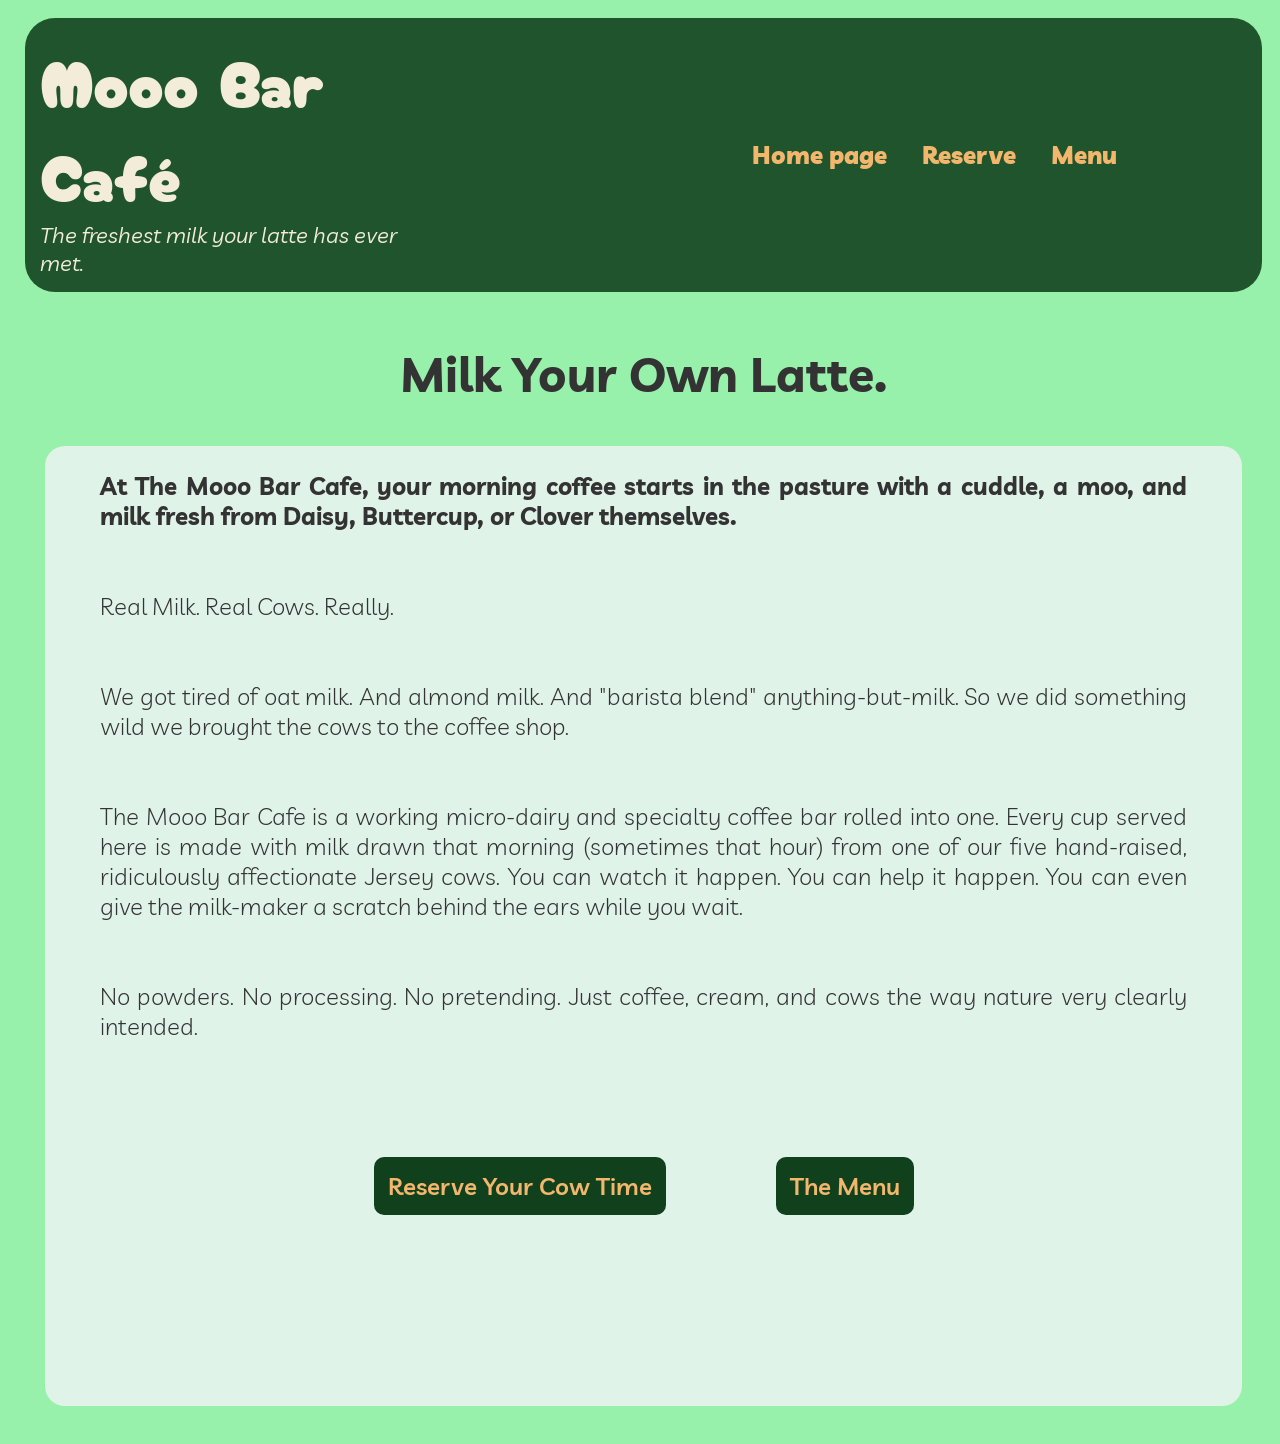
<file: index.html>
<!DOCTYPE html>
<html lang="en-au">
<head>
    <meta charset="UTF-8">
    <meta name="viewport" content="width=device-width, initial-scale=1.0">
    <link rel="stylesheet" href="style.css">
    <link rel="stylesheet" href="fonts.css">
    <link rel="stylesheet" href="layout.css">
    <title>The Mooo Bar Cafe</title>
    <link rel="icon" type="image/svg+xml" href="/favicon.svg">
</head>
<body>
<div class="page">
    <header>
    <div class="mainheader">
        <hgroup>
            <div class="titletext"><a href="/">Mooo Bar Cafe&#769</a></div>
            <div class="tagline"><i>The freshest milk your latte has ever met.</i></div>
        </hgroup>
    </div>
    <div class="navbar">   
        <nav><a href="index.html">Home page</a></nav>
        <nav><a href="reserve.html">Reserve</a></nav> 
        <nav><a href="menu.html">Menu</a></nav> 
      
    </div> 
</header>
<main>
<h1><p>Milk Your Own Latte.</p></h1>
<div class="maintext">
<p><strong>At The Mooo Bar Cafe, your morning coffee starts in the pasture with a cuddle, a moo, and milk fresh from Daisy, Buttercup, or Clover themselves.</strong></p>
<p>Real Milk. Real Cows. Really.</p>
<p>We got tired of oat milk. And almond milk. And "barista blend" anything-but-milk. So we did something wild we brought the cows to the coffee shop.</p>
<p>The Mooo Bar Cafe is a working micro-dairy and specialty coffee bar rolled into one. Every cup served here is made with milk drawn that morning (sometimes that hour) from one of our five hand-raised, ridiculously affectionate Jersey cows. You can watch it happen. You can help it happen. You can even give the milk-maker a scratch behind the ears while you wait.</p>
<div class="endtext"><p>No powders. No processing. No pretending. Just coffee, cream, and cows the way nature very clearly intended.</p></div>
<div class="textbuttons">
<p><a href="reserve.html">Reserve Your Cow Time</a></p>
<p><a href="menu.html">The Menu</a></p>
</div>
</div>
</div>
</main>
</body>
</html>
</file>
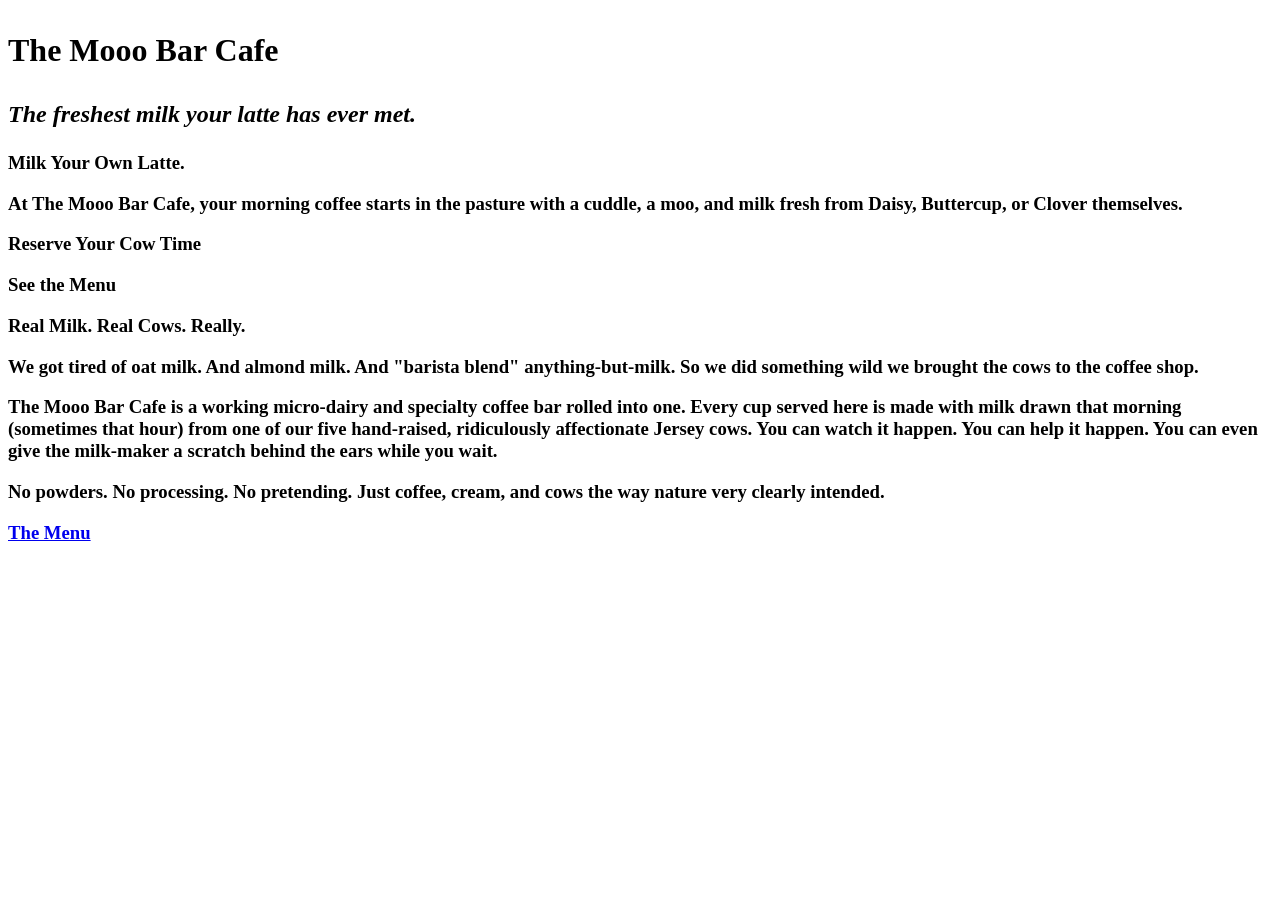
<file: home.html>
<!DOCTYPE html>
<html lang="en-au">
<head>
    <meta charset="UTF-8">
    <meta name="viewport" content="width=device-width, initial-scale=1.0">
    <title>The Mooo Bar Cafe</title>
</head>
<body>
<h1><p>The Mooo Bar Cafe</p></h1>

<h2><p><i>The freshest milk your latte has ever met.</i></p></h2>

<h3>
<p>Milk Your Own Latte.</p>
<p>At The Mooo Bar Cafe, your morning coffee starts in the pasture with a cuddle, a moo, and milk fresh from Daisy, Buttercup, or Clover themselves.</p>
<p>Reserve Your Cow Time</p>
<p>See the Menu</p>
<p>Real Milk. Real Cows. Really.</p>
<p>We got tired of oat milk. And almond milk. And "barista blend" anything-but-milk. So we did something wild we brought the cows to the coffee shop.</p>
<p>The Mooo Bar Cafe is a working micro-dairy and specialty coffee bar rolled into one. Every cup served here is made with milk drawn that morning (sometimes that hour) from one of our five hand-raised, ridiculously affectionate Jersey cows. You can watch it happen. You can help it happen. You can even give the milk-maker a scratch behind the ears while you wait.</p>
<p>No powders. No processing. No pretending. Just coffee, cream, and cows the way nature very clearly intended.</p>
<a href="menu.html">The Menu</a>
</h3>
</body>
</html>
</file>
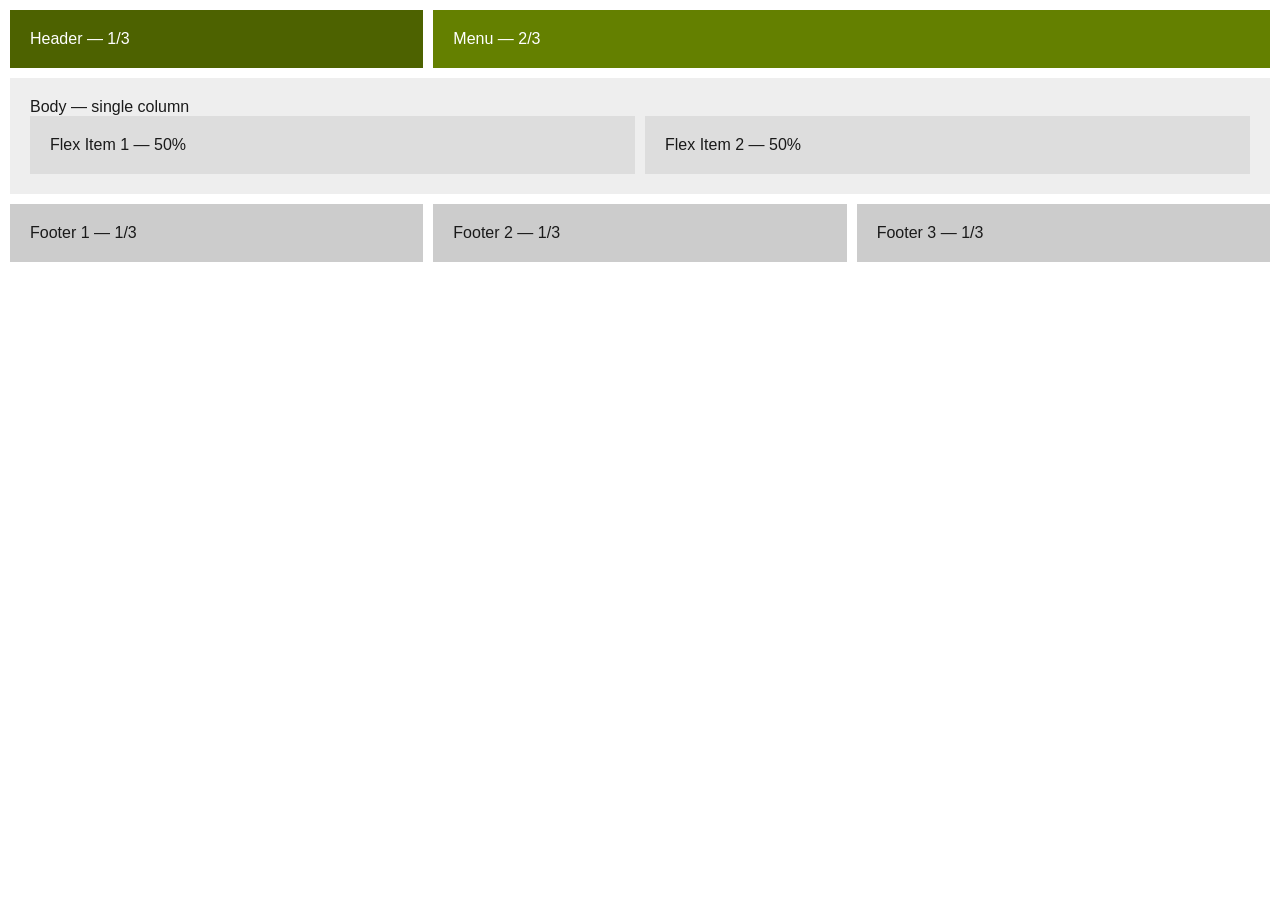
<file: layoutexample.html>
<!DOCTYPE html>
<html lang="en-AU">
<head>
<meta charset="UTF-8">
<title>3 Column Grid Layout</title>
<style>
  body { margin: 0; font-family: sans-serif; color: #1a1a1a; }

  .page {
    display: grid;
    grid-template-columns: repeat(3, 1fr);
    gap: 10px;
    padding: 10px;
  }

  header {
    grid-column: 1 / -1;
    display: grid;
    grid-template-columns: repeat(3, 1fr);
    gap: 10px;
  }
  header .brand { grid-column: span 1; background: #4d6200; color: #fff; padding: 20px; }
  header .menu { grid-column: span 2; background: #648000; color: #fff; padding: 20px; }

  main {
    grid-column: 1 / -1;
    background: #eee;
    padding: 20px;
  }

  .flex-row {
    display: flex;
    gap: 10px;
  }
  .flex-row .flex-item {
    flex: 1;
    background: #ddd;
    padding: 20px;
  }

  footer {
    grid-column: 1 / -1;
    display: grid;
    grid-template-columns: repeat(3, 1fr);
    gap: 10px;
  }
  footer .col { background: #ccc; padding: 20px; }
</style>
</head>
<body>

<div class="page">

  <header>
    <div class="brand">Header — 1/3</div>
    <div class="menu">Menu — 2/3</div>
  </header>

  <main>
    Body — single column
    <div class="flex-row">
      <div class="flex-item">Flex Item 1 — 50%</div>
      <div class="flex-item">Flex Item 2 — 50%</div>
    </div>
  </main>

  <footer>
    <div class="col">Footer 1 — 1/3</div>
    <div class="col">Footer 2 — 1/3</div>
    <div class="col">Footer 3 — 1/3</div>
  </footer>

</div>

</body>
</html>
</file>
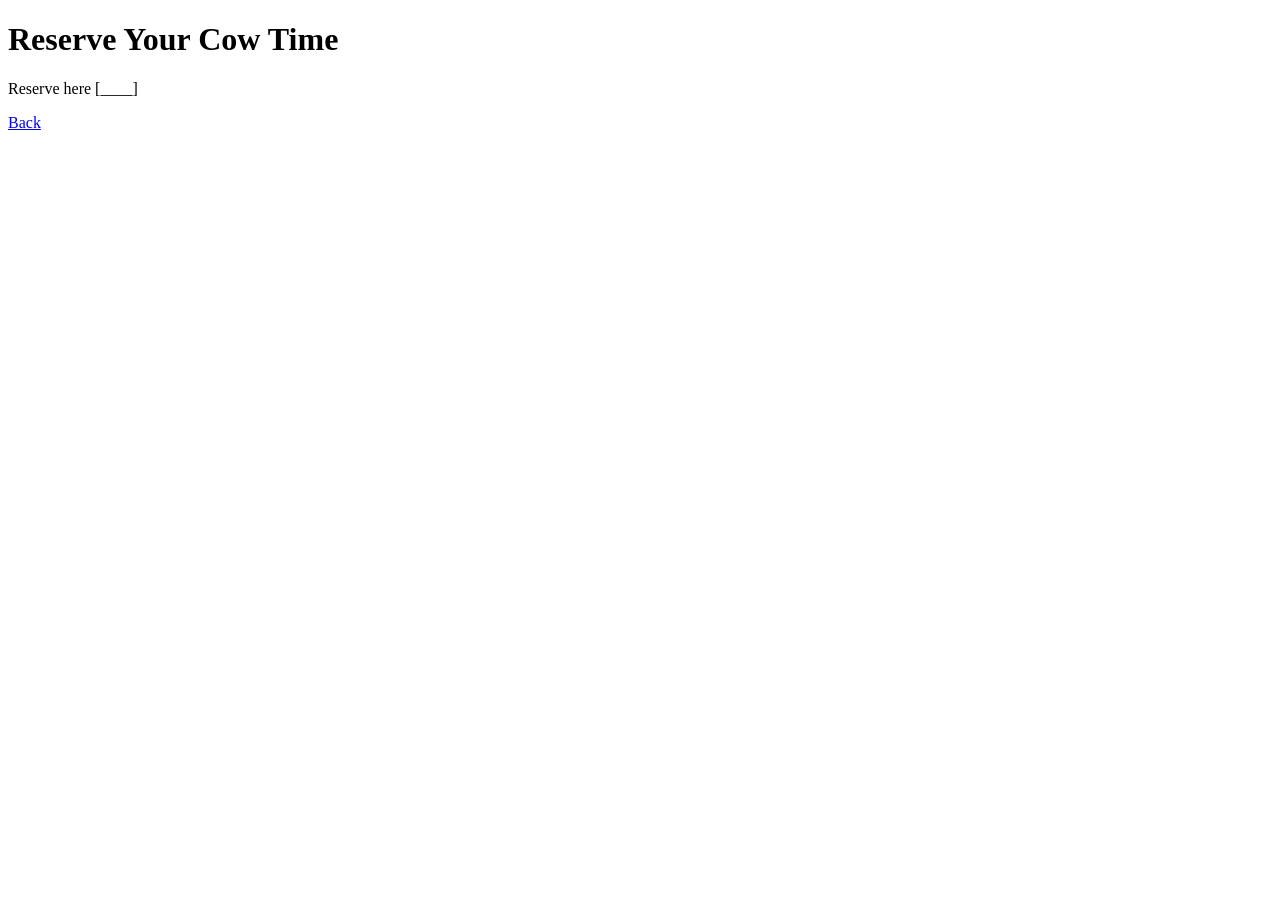
<file: reserve.html>
<!DOCTYPE html>
<html lang="en">
<head>
    <meta charset="UTF-8">
    <meta name="viewport" content="width=device-width, initial-scale=1.0">
    <title>The Mooo Bar Cafe</title>
</head>
<body>
    <h1>Reserve Your Cow Time</h1>
    <p>Reserve here [____]</p>
    <p><a href="index.html">Back</a></p>
</body>
</html>
</file>
<file: style.css>
/* ------------------------global------------------------- */

body {
    margin-left: 15px;
    font-family: "Livvic", system-ui;
    font-weight: 300;
    font-size: 24px;
    color: #333333;
    background-color: #98f1aa;
    text-align: justify;
}

header{
    background-color: #11401de3;
    backdrop-filter: blur(10px);
  -webkit-backdrop-filter: blur(10px)
}

.navbar a {
    color: #F2B66D;
    text-decoration: none;
    font-weight: 900;
}

.navbar a:hover {
    opacity: 0.6;
}

.maintext {
    /* border: 10px solid #98f1aa; */
    border-radius: 20px;
    background-color: #e0f3e9;
    padding-bottom: 180px;
}

.maintext p {
    padding-left: 30px;
    padding-right: 30px;
}


/*------------------------index.html-------------------------*/



/*---------------------------fonts----------------------------*/

/* ------------------------index.html-------------------------*/

.titletext a{
  font-family: "Cherry Bomb One", system-ui;
  font-weight: 100;
  font-size: 65px;
  color: #F2ECD8;
  text-decoration: none;

}

main h1 p {
    font-size: 30;
    /* text-align: center; */
    margin: 0;
}


.tagline{
    font-family: "Livvic", system-ui;
    font-weight: 400;
    font-size: 22px;
    color: #F2ecd8;
}

/* ------------------------menu.html------------------------- */

.menu strong {
    font-family: "Cherry Bomb One", system-ui, -apple-system, BlinkMacSystemFont, 'Segoe UI', Roboto, Oxygen, Ubuntu, Cantarell, 'Open Sans', 'Helvetica Neue', sans-serif;
    font-weight: 100;
    font-size: 24px;
}

.textbuttons a {
    border: 4px solid transparent;
    padding: 10px;
    border-radius: 10px;
    background-color: #11401d;
    color: #F2B66D;
    text-decoration: none;
    font-weight: 600;
}

.textbuttons a:hover {
    opacity: 0.7;
}
</file>
<file: fonts.css>
@import url('https://fonts.googleapis.com/css2?family=Cherry+Bomb+One&display=swap');
@import url('https://fonts.googleapis.com/css2?family=Commissioner');
@import url('https://fonts.googleapis.com/css2?family=Special+Elite&display=swap');
@import url('https://fonts.googleapis.com/css2?family=Livvic:ital,wght@0,100;0,200;0,300;0,400;0,500;0,600;0,700;0,900;1,100;1,200;1,300;1,400;1,500;1,600;1,700;1,900&display=swap')
</file>
<file: layout.css>
.page {
    display: grid;
    grid-template-columns: repeat(3, 1fr);
    padding: 10px;}


header {
position: sticky;
top: 0px;
grid-column: 1 / -1;
display: grid;
grid-template-columns: repeat(3, 1fr);
align-items: center;
border-radius: 30px;
padding: 15px;
gap: 10px;}

header .mainheader {
    grid-column: 1;
    grid-column: span 1; 
    text-align: start;
    padding: 0;}

header .navbar {
    grid-column: span 2;
    /* border: 10px solid blue; */
    /* margin: 0px 100px 0px 0px; */
    padding: 0px 100px 0px 0px;
    text-align: end;}

header .navbar nav {
    display: inline-block;
    padding: 0px 30px 0px 0px;
    gap: 30px;}

main {
    grid-column: span 3;
    display: grid;
    grid-template-columns: repeat(1, 3fr);
    align-items: center;
    margin: 20px;
    gap: 10px;}

main h1 {
    text-align: center;
}

main p {
    margin: 25px;
    display: flexbox;
    flex-direction: column;
}

.maintext {
    display: flex;
    flex-direction: column;
    gap: 10px;
}

.endtext {
    padding-bottom: 70px;
}

.textbuttons {
    display: flex;
    flex-direction: row;
    text-align: center;
    justify-content: center;
    
}
</file>
